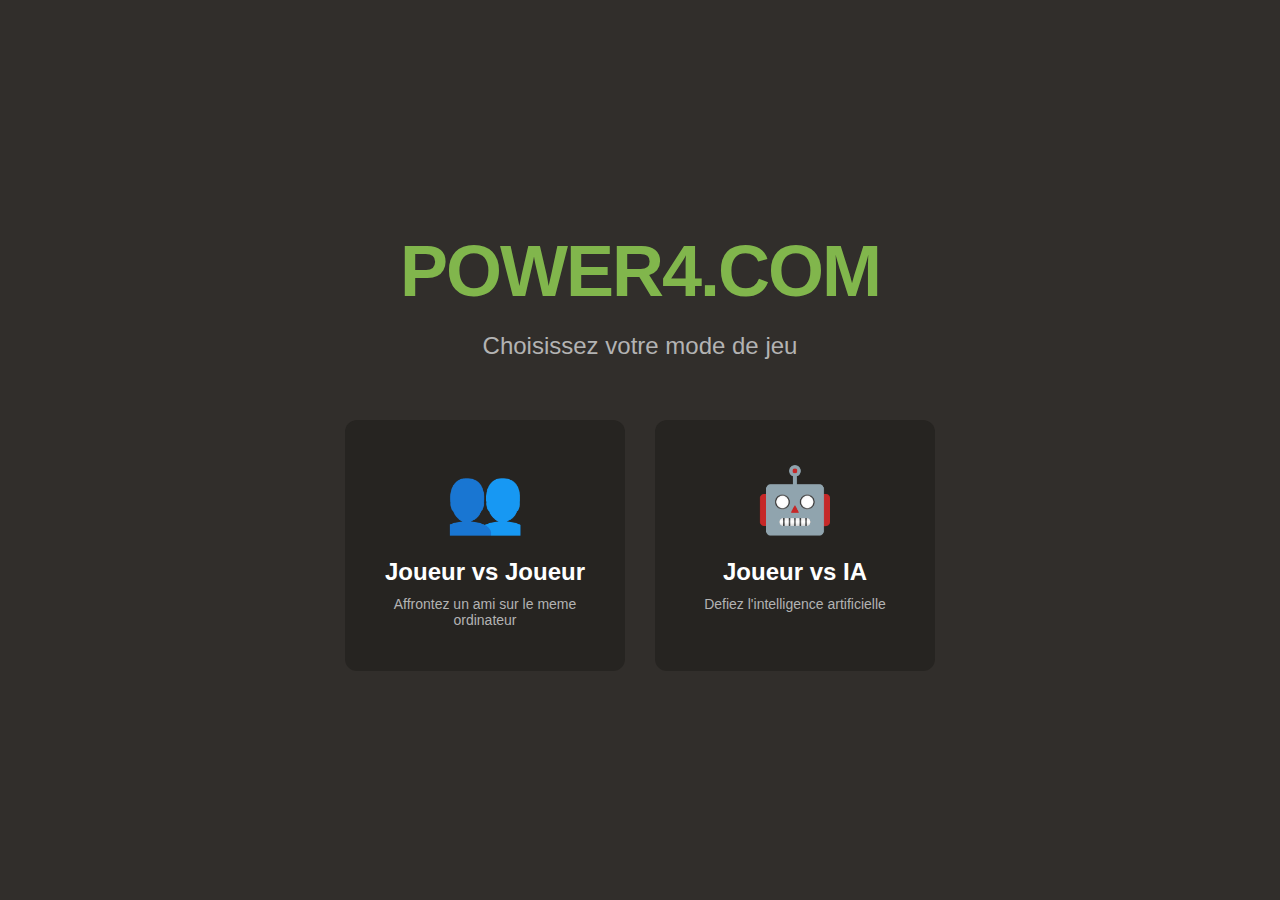
<file: templates/home.html>
<!DOCTYPE html>
<html lang="fr">
<head>
    <meta charset="UTF-8">
    <meta name="viewport" content="width=device-width, initial-scale=1.0">
    <title>Power 4 - Accueil</title>
    <style>
        * {
            margin: 0;
            padding: 0;
            box-sizing: border-box;
        }

        body {
            font-family: 'Inter', -apple-system, BlinkMacSystemFont, 'Segoe UI', Roboto, sans-serif;
            background: #312e2b;
            min-height: 100vh;
            display: flex;
            align-items: center;
            justify-content: center;
            padding: 20px;
        }

        .welcome-overlay {
            position: fixed;
            top: 0;
            left: 0;
            width: 100%;
            height: 100%;
            background: #312e2b;
            display: flex;
            align-items: center;
            justify-content: center;
            z-index: 1000;
            animation: fadeIn 0.5s ease-out;
        }

        .welcome-content {
            text-align: center;
            color: white;
            max-width: 900px;
            padding: 40px;
        }

        .welcome-title {
            font-size: 72px;
            font-weight: 900;
            margin-bottom: 20px;
            color: #81b64c;
            letter-spacing: -2px;
        }

        .welcome-subtitle {
            font-size: 24px;
            margin-bottom: 60px;
            color: #b3b3b3;
        }

        .mode-selection {
            display: flex;
            gap: 30px;
            justify-content: center;
            flex-wrap: wrap;
        }

        .mode-card {
            background: #262421;
            border-radius: 12px;
            padding: 40px 30px;
            width: 280px;
            cursor: pointer;
            transition: all 0.3s;
            border: 3px solid transparent;
        }

        .mode-card:hover {
            transform: translateY(-10px);
            box-shadow: 0 20px 40px rgba(129, 182, 76, 0.3);
            border-color: #81b64c;
            background: #2d2a27;
        }

        .mode-icon {
            font-size: 64px;
            margin-bottom: 20px;
        }

        .mode-title {
            font-size: 24px;
            font-weight: 700;
            color: #ffffff;
            margin-bottom: 10px;
        }

        .mode-description {
            font-size: 14px;
            color: #b3b3b3;
        }

        .container {
            background: #262421;
            border-radius: 12px;
            padding: 48px;
            box-shadow: 0 20px 60px rgba(0, 0, 0, 0.5);
            max-width: 500px;
            width: 100%;
            animation: slideUp 0.5s ease-out;
            display: none;
        }

        .container.active {
            display: block;
        }

        @keyframes fadeIn {
            from { opacity: 0; }
            to { opacity: 1; }
        }

        @keyframes slideUp {
            from {
                opacity: 0;
                transform: translateY(30px);
            }
            to {
                opacity: 1;
                transform: translateY(0);
            }
        }

        h1 {
            font-size: 48px;
            font-weight: 800;
            text-align: center;
            margin-bottom: 12px;
            color: #81b64c;
            letter-spacing: -1px;
        }

        .subtitle {
            text-align: center;
            color: #b3b3b3;
            margin-bottom: 40px;
            font-size: 16px;
        }

        .form-group {
            margin-bottom: 24px;
        }

        label {
            display: block;
            margin-bottom: 8px;
            font-weight: 600;
            color: #ffffff;
            font-size: 14px;
        }

        input, select {
            width: 100%;
            padding: 14px 16px;
            border: 2px solid #3d3a36;
            border-radius: 6px;
            font-size: 16px;
            transition: all 0.2s;
            font-family: inherit;
            background: #312e2b;
            color: #ffffff;
        }

        input:focus, select:focus {
            outline: none;
            border-color: #81b64c;
            box-shadow: 0 0 0 3px rgba(129, 182, 76, 0.1);
        }

        .color-picker-group {
            display: flex;
            gap: 12px;
            align-items: center;
        }

        .color-picker-group input[type="text"] {
            flex: 1;
        }

        .color-preview {
            width: 50px;
            height: 50px;
            border-radius: 50%;
            border: 3px solid #3d3a36;
            cursor: pointer;
            transition: all 0.2s;
        }

        .color-preview:hover {
            transform: scale(1.1);
            box-shadow: 0 4px 12px rgba(0, 0, 0, 0.4);
        }

        input[type="color"] {
            position: absolute;
            opacity: 0;
            width: 0;
            height: 0;
        }

        .difficulty-info {
            margin-top: 8px;
            padding: 12px;
            background: #312e2b;
            border-radius: 6px;
            font-size: 13px;
            color: #b3b3b3;
        }

        button {
            width: 100%;
            padding: 16px;
            background: #81b64c;
            color: white;
            border: none;
            border-radius: 6px;
            font-size: 18px;
            font-weight: 700;
            cursor: pointer;
            transition: all 0.3s;
            margin-top: 8px;
        }

        button:hover {
            background: #6fa03a;
            transform: translateY(-2px);
            box-shadow: 0 12px 24px rgba(129, 182, 76, 0.3);
        }

        button:active {
            transform: translateY(0);
        }

        .emoji {
            font-size: 64px;
            text-align: center;
            margin-bottom: 24px;
        }

        .player2-group {
            display: block;
        }

        .player2-group.hidden {
            display: none;
        }

        select option {
            background: #312e2b;
            color: #ffffff;
        }
    </style>
</head>
<body>
    <div class="welcome-overlay" id="welcomeOverlay">
        <div class="welcome-content">
            <div class="welcome-title">POWER4.COM</div>
            <div class="welcome-subtitle">Choisissez votre mode de jeu</div>
            <div class="mode-selection">
                <div class="mode-card" onclick="selectMode('pvp')">
                    <div class="mode-icon">👥</div>
                    <div class="mode-title">Joueur vs Joueur</div>
                    <div class="mode-description">Affrontez un ami sur le meme ordinateur</div>
                </div>
                <div class="mode-card" onclick="selectMode('ai')">
                    <div class="mode-icon">🤖</div>
                    <div class="mode-title">Joueur vs IA</div>
                    <div class="mode-description">Defiez l'intelligence artificielle</div>
                </div>
            </div>
        </div>
    </div>

    <div class="container" id="setupContainer">
        <div class="emoji">🎮</div>
        <h1>POWER 4</h1>
        <p class="subtitle">Connectez 4 jetons pour gagner</p>
        
        <form action="/start" method="POST">
            <input type="hidden" id="gamemode" name="gamemode" value="pvp">
            
            <div class="form-group">
                <label for="player1">Nom du Joueur 1</label>
                <input type="text" id="player1" name="player1" placeholder="Entrez le nom..." required>
            </div>
            
            <div class="form-group">
                <label for="player1color">Couleur du Joueur 1</label>
                <div class="color-picker-group">
                    <input type="text" id="player1color" name="player1color" value="#ef4444" readonly>
                    <label for="player1colorpicker" class="color-preview" id="player1preview" style="background: #ef4444;"></label>
                    <input type="color" id="player1colorpicker" value="#ef4444" onchange="updateColor(1, this.value)">
                </div>
            </div>
            
            <div class="player2-group" id="player2Group">
                <div class="form-group">
                    <label for="player2">Nom du Joueur 2</label>
                    <input type="text" id="player2" name="player2" placeholder="Entrez le nom...">
                </div>
                
                <div class="form-group">
                    <label for="player2color">Couleur du Joueur 2</label>
                    <div class="color-picker-group">
                        <input type="text" id="player2color" name="player2color" value="#fbbf24" readonly>
                        <label for="player2colorpicker" class="color-preview" id="player2preview" style="background: #fbbf24;"></label>
                        <input type="color" id="player2colorpicker" value="#fbbf24" onchange="updateColor(2, this.value)">
                    </div>
                </div>
            </div>
            
            <div class="form-group">
                <label for="difficulty">Niveau de difficulte</label>
                <select id="difficulty" name="difficulty" onchange="updateDifficultyInfo()">
                    <option value="easy">Facile</option>
                    <option value="normal" selected>Normal</option>
                    <option value="hard">Difficile</option>
                </select>
                <div class="difficulty-info" id="difficultyInfo">
                    Grille 6x9 avec 5 cases bloquees
                </div>
            </div>
            
            <button type="submit">Commencer la partie</button>
        </form>
    </div>

    <script>
        function selectMode(mode) {
            document.getElementById('gamemode').value = mode;
            document.getElementById('welcomeOverlay').style.display = 'none';
            document.getElementById('setupContainer').classList.add('active');
            
            const player2Group = document.getElementById('player2Group');
            if (mode === 'ai') {
                player2Group.classList.add('hidden');
                document.getElementById('player2').removeAttribute('required');
            } else {
                player2Group.classList.remove('hidden');
                document.getElementById('player2').setAttribute('required', 'required');
            }
        }

        function updateColor(player, color) {
            document.getElementById('player' + player + 'color').value = color;
            document.getElementById('player' + player + 'preview').style.background = color;
        }

        function updateDifficultyInfo() {
            const difficulty = document.getElementById('difficulty').value;
            const info = document.getElementById('difficultyInfo');
            
            switch(difficulty) {
                case 'easy':
                    info.textContent = 'Grille 6x7 avec 3 cases bloquees';
                    break;
                case 'normal':
                    info.textContent = 'Grille 6x9 avec 5 cases bloquees';
                    break;
                case 'hard':
                    info.textContent = 'Grille 7x8 avec 7 cases bloquees';
                    break;
            }
        }
    </script>
</body>
</html>
</file>
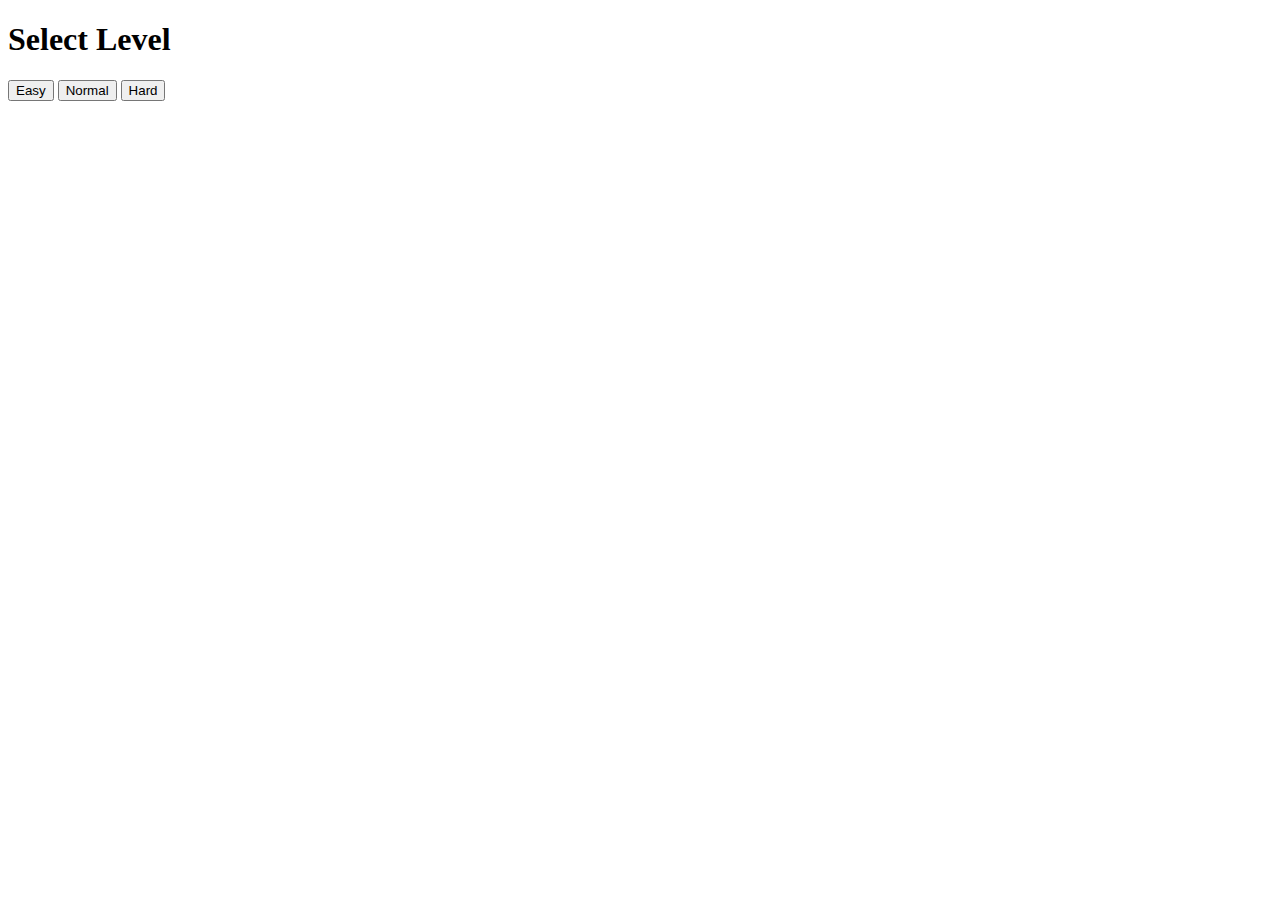
<file: templates/level.html>
<!DOCTYPE html>
<html lang="en">
<head><meta charset="UTF-8"><title>Choose Level</title></head>
<body>
<h1>Select Level</h1>
<form action="/level" method="POST">
<button type="submit" name="level" value="easy">Easy</button>
<button type="submit" name="level" value="normal">Normal</button>
<button type="submit" name="level" value="hard">Hard</button>
</form>
</body>
</html>
</file>
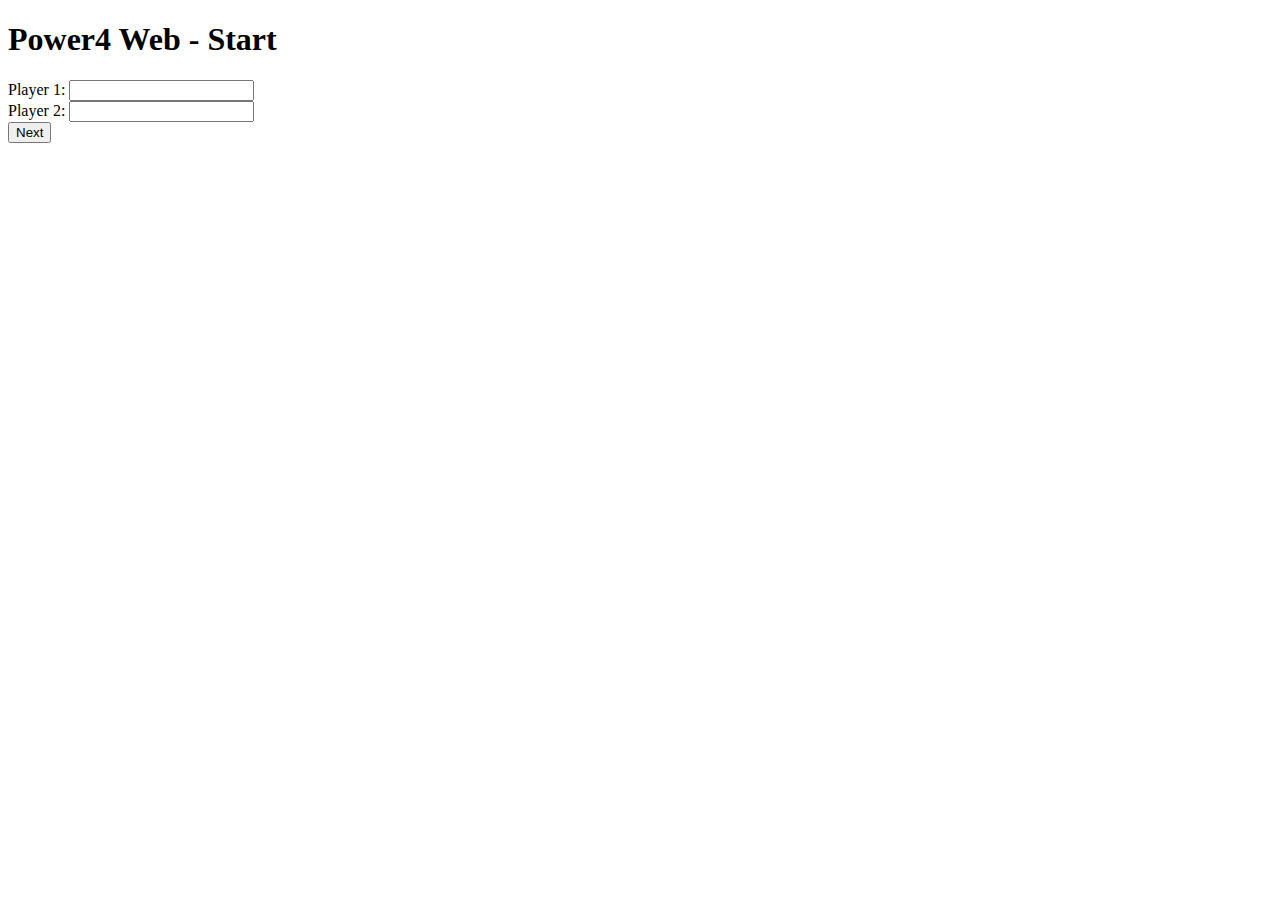
<file: templates/start.html>
<!DOCTYPE html>
<html lang="en">
<head><meta charset="UTF-8"><title>Start Power4</title></head>
<body>
<h1>Power4 Web - Start</h1>
<form action="/level" method="POST">
Player 1: <input type="text" name="player1" required><br>
Player 2: <input type="text" name="player2" required><br>
<button type="submit">Next</button>
</form>
</body>
</html>
</file>
